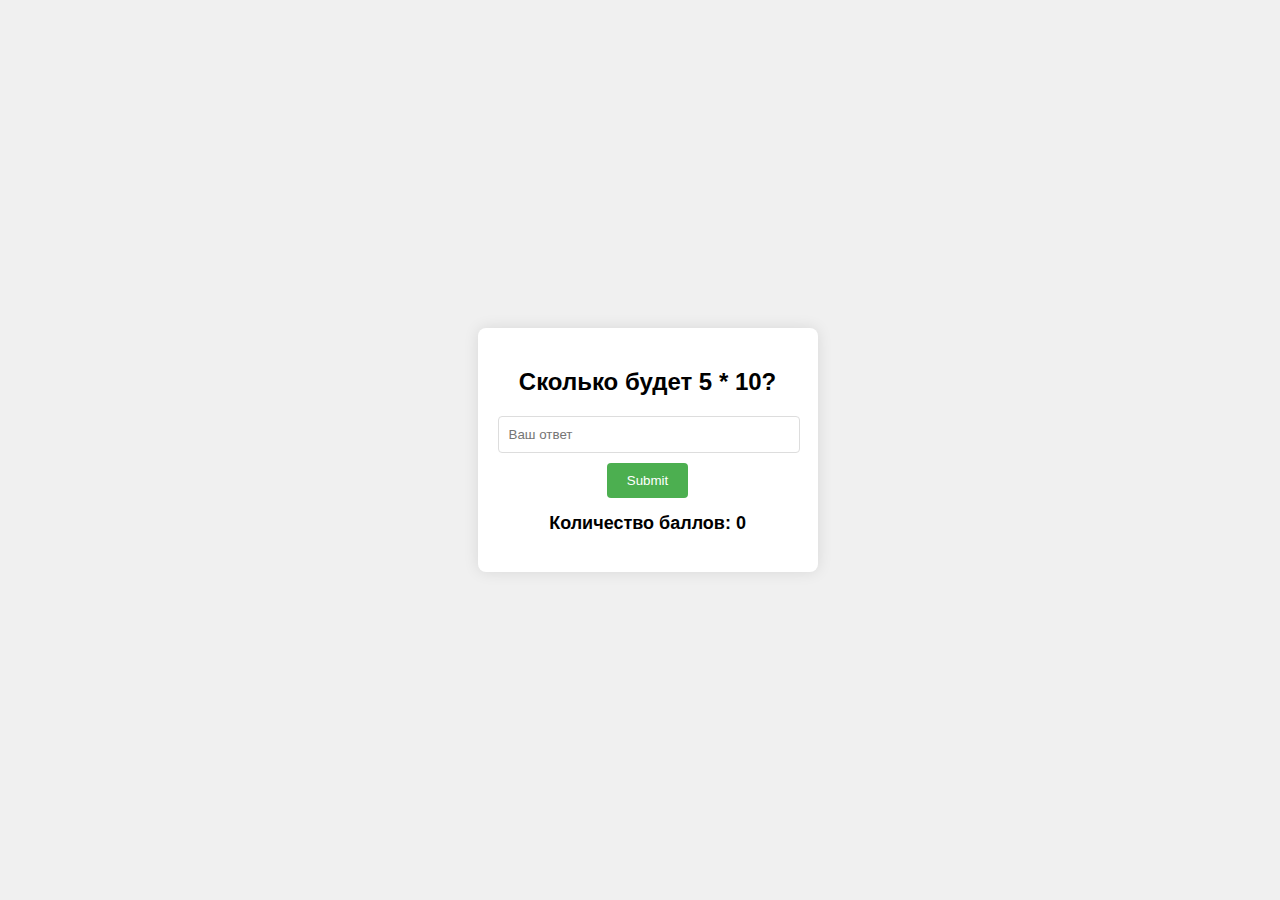
<file: index.html>
<!DOCTYPE html>
<html lang="en">
<head>
  <meta charset="UTF-8">
  <meta name="viewport" content="width=device-width, initial-scale=1.0">
  <link rel="stylesheet" href="styles.css">
  <title>Math Game</title>
</head>
<body>
  <div class="container">
    <div class="quiz-box">
      <h2 id="question">Сколько будет a * b?</h2>
      <input type="number" id="answer" placeholder="Ваш ответ">
      <button onclick="checkAnswer()">Submit</button>
      <p id="score">Количество баллов: 0</p>
    </div>
  </div>

  <script src="script.js"></script>
</body>
</html>
</file>
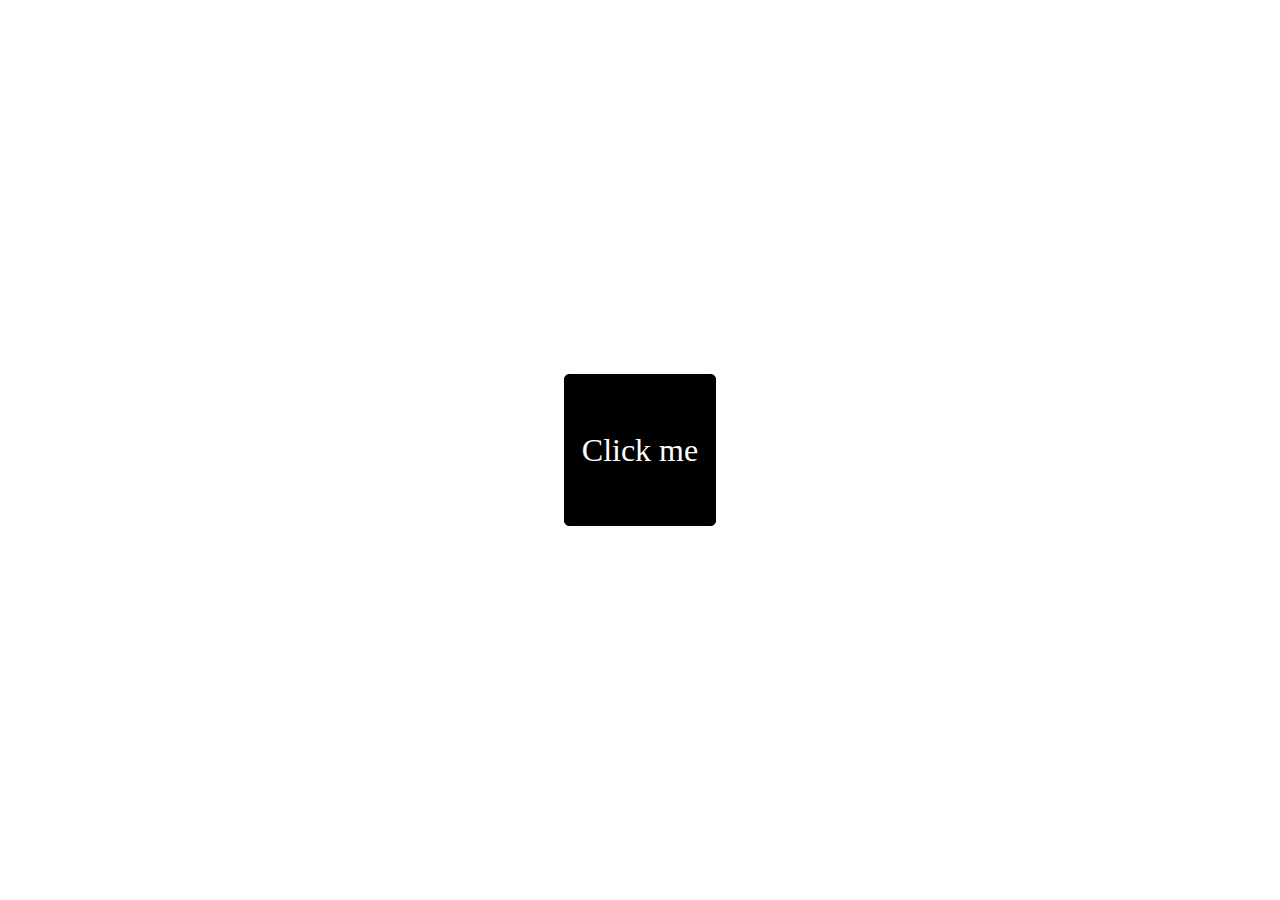
<file: test1/index.html>
<!DOCTYPE html>
<html lang="en">
<head>
    <meta charset="UTF-8">
    <title>Test 1</title>
    <link rel="stylesheet" href="style.css">
</head>
<body>
    <div class="container">
        <div class="block">
            <div>Click me</div>
        </div>
    </div>
    <script src="script.js"></script>
</body>
</html>
</file>
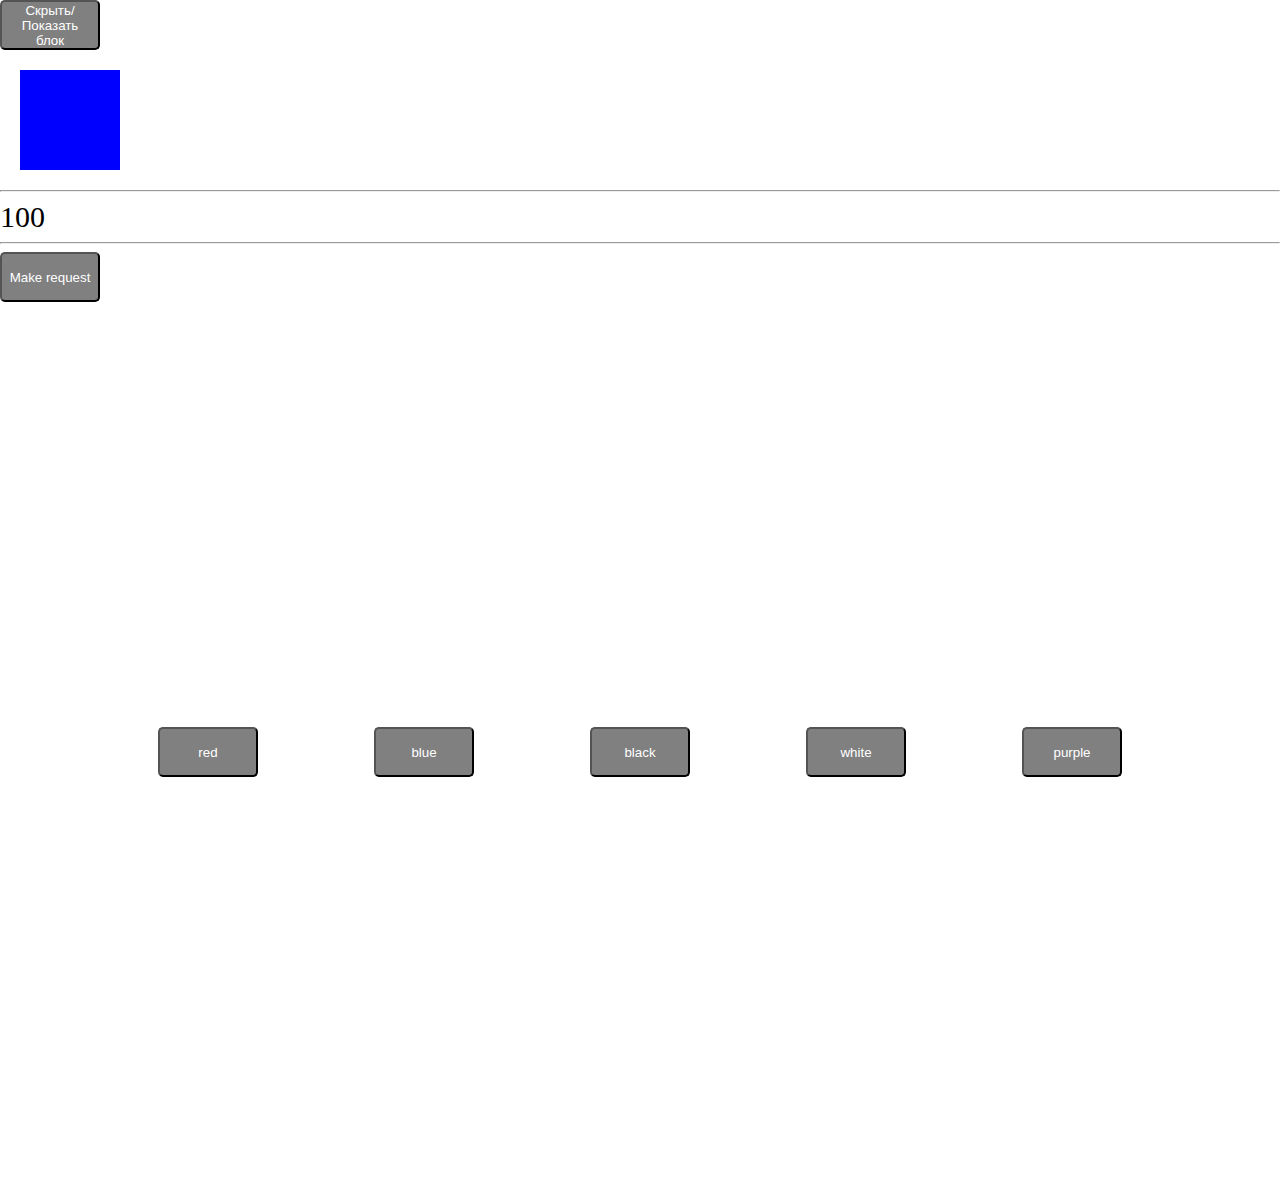
<file: test2/index.html>
<!DOCTYPE html>
<html lang="en">
<head>
    <meta charset="UTF-8">
    <title>Test2</title>
    <link rel="stylesheet" href="style.css">
</head>
<body>
    <button id="toggleButton">Скрыть/Показать блок</button>
    <div class="block" id="toggleBlock"></div>
    <hr>
    <div class="number">0</div>
    <hr>
    <button id="request">Make request</button>

    <div class="wrapper">
        <button class="red">red</button>
        <button class="blue">blue</button>
        <button class="black">black</button>
        <button class="white">white</button>
        <button class="purple">purple</button>
    </div>
    <script src="script.js"></script>
</body>
</html>
</file>
<file: styles.css>
body {
  display: flex;
  justify-content: center;
  align-items: center;
  height: 100vh;
  margin: 0;
  font-family: Arial, sans-serif;
  background-color: #f0f0f0;
}

.container {
  text-align: center;
}

.quiz-box {
  background-color: #ffffff;
  padding: 20px;
  border-radius: 8px;
  box-shadow: 0 0 15px rgba(0, 0, 0, 0.1);
  max-width: 300px;
  width: 100%;
}

h2 {
  margin-bottom: 20px;
}

input {
  width: calc(100% - 20px);
  padding: 10px;
  margin-bottom: 10px;
  border: 1px solid #ddd;
  border-radius: 4px;
}

button {
  padding: 10px 20px;
  background-color: #4CAF50;
  color: white;
  border: none;
  border-radius: 4px;
  cursor: pointer;
}

button:hover {
  background-color: #45a049;
}

p {
  margin-top: 15px;
  font-size: 18px;
  font-weight: bold;
}
</file>
<file: test1/style.css>
body {
    margin: 0;
}

.container {
    width: 100vw;
    height: 100vh;
    display: flex;
    justify-content: center;
    align-items: center;
}

.block {
    width: 150px;
    height: 150px;
    background-color: black;
    border-radius: 5px;
    color: white;
    display: flex;
    justify-content: center;
    align-items: center;
    font-size: 2rem;
    border: 1px solid black;
}

.another_block {
    width: 150px;
    height: 150px;
    background-color: white;
    border-radius: 5px;
    color: black;
    display: flex;
    justify-content: center;
    align-items: center;
    font-size: 2rem;
    border: 1px solid black;
}

.block > div::selection {
    background-color: inherit;
}

.another_block > div::selection {
    background-color: inherit;
}
</file>
<file: test2/style.css>
.wrapper {
    height: 100vh;
    width: 100vw;
    display: flex;
    flex-direction: row;
    justify-content: space-around;
    align-items: center;
    padding: 0 100px;
    box-sizing: border-box;
}

body {
    margin: 0;
}

button {
    width: 100px;
    height: 50px;
    border-radius: 5px;
    background-color: grey;
    color: white;
}

.block {
    width: 100px;
    height: 100px;
    background-color: blue;
    margin: 20px;
}

.number {
    font-size: 30px;
}
</file>
